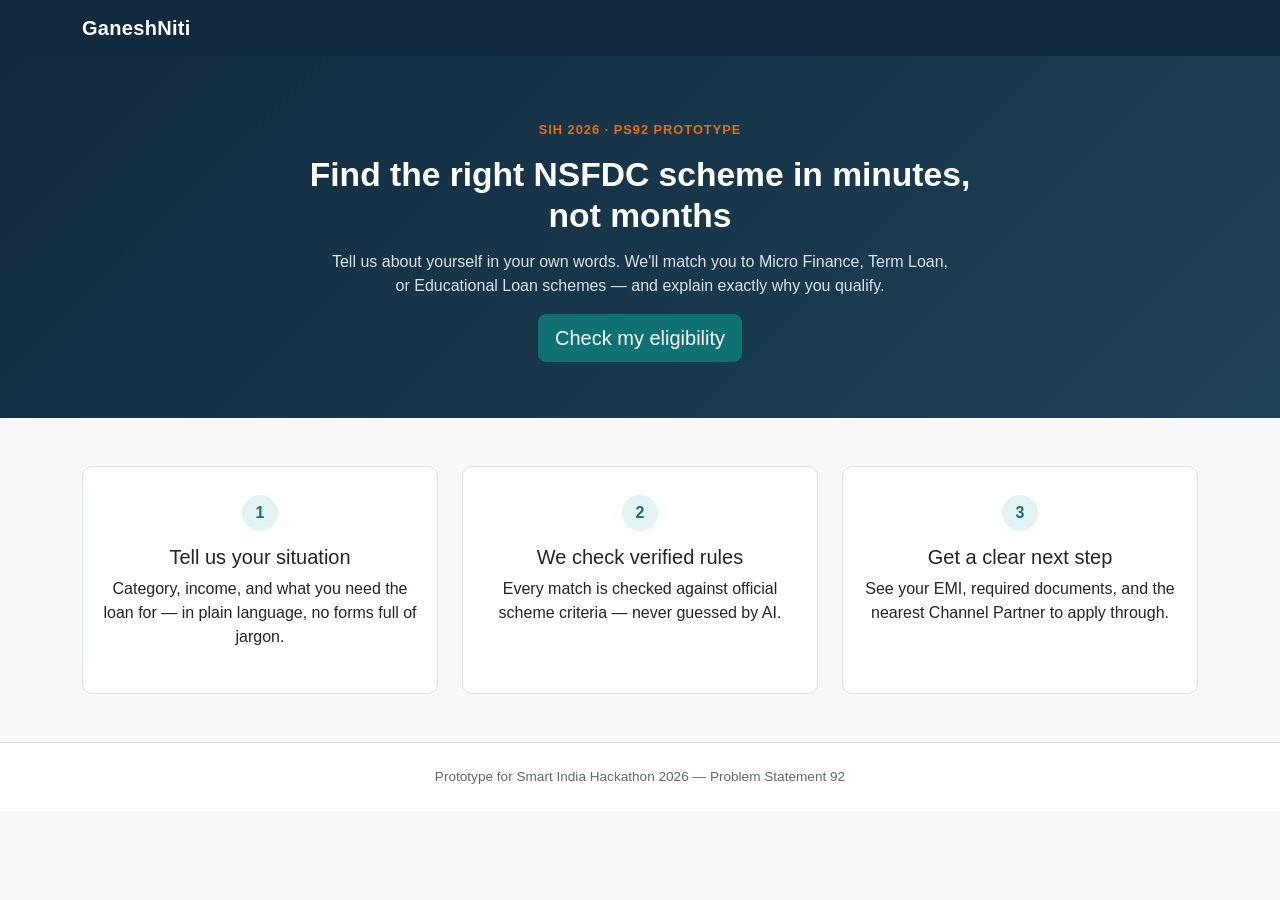
<file: frontend/index.html>
<!DOCTYPE html>
<html lang="en">
<head>
  <meta charset="UTF-8">
  <meta name="viewport" content="width=device-width, initial-scale=1.0">
  <title>GaneshNiti — Find Your NSFDC Scheme</title>
  <link href="https://cdn.jsdelivr.net/npm/bootstrap@5.3.3/dist/css/bootstrap.min.css" rel="stylesheet">
  <link href="css/style.css" rel="stylesheet">
</head>
<body>

  <nav class="navbar navbar-expand-lg app-navbar">
    <div class="container">
      <a class="navbar-brand fw-bold" href="index.html">GaneshNiti</a>
    </div>
  </nav>

  <header class="hero">
    <div class="container text-center">
      <p class="eyebrow">SIH 2026 · PS92 Prototype</p>
      <h1>Find the right NSFDC scheme in minutes, not months</h1>
      <p class="lead-text">Tell us about yourself in your own words. We'll match you to Micro Finance, Term Loan, or Educational Loan schemes — and explain exactly why you qualify.</p>
      <a href="profile.html" class="btn btn-primary btn-lg mt-3">Check my eligibility</a>
    </div>
  </header>

  <section class="container py-5">
    <div class="row g-4 text-center">
      <div class="col-md-4">
        <div class="feature-card">
          <div class="feature-num">1</div>
          <h5>Tell us your situation</h5>
          <p>Category, income, and what you need the loan for — in plain language, no forms full of jargon.</p>
        </div>
      </div>
      <div class="col-md-4">
        <div class="feature-card">
          <div class="feature-num">2</div>
          <h5>We check verified rules</h5>
          <p>Every match is checked against official scheme criteria — never guessed by AI.</p>
        </div>
      </div>
      <div class="col-md-4">
        <div class="feature-card">
          <div class="feature-num">3</div>
          <h5>Get a clear next step</h5>
          <p>See your EMI, required documents, and the nearest Channel Partner to apply through.</p>
        </div>
      </div>
    </div>
  </section>

  <footer class="app-footer text-center py-4">
    <p class="mb-0">Prototype for Smart India Hackathon 2026 — Problem Statement 92</p>
  </footer>

  <script src="https://cdn.jsdelivr.net/npm/bootstrap@5.3.3/dist/js/bootstrap.bundle.min.js"></script>
</body>
</html>
</file>
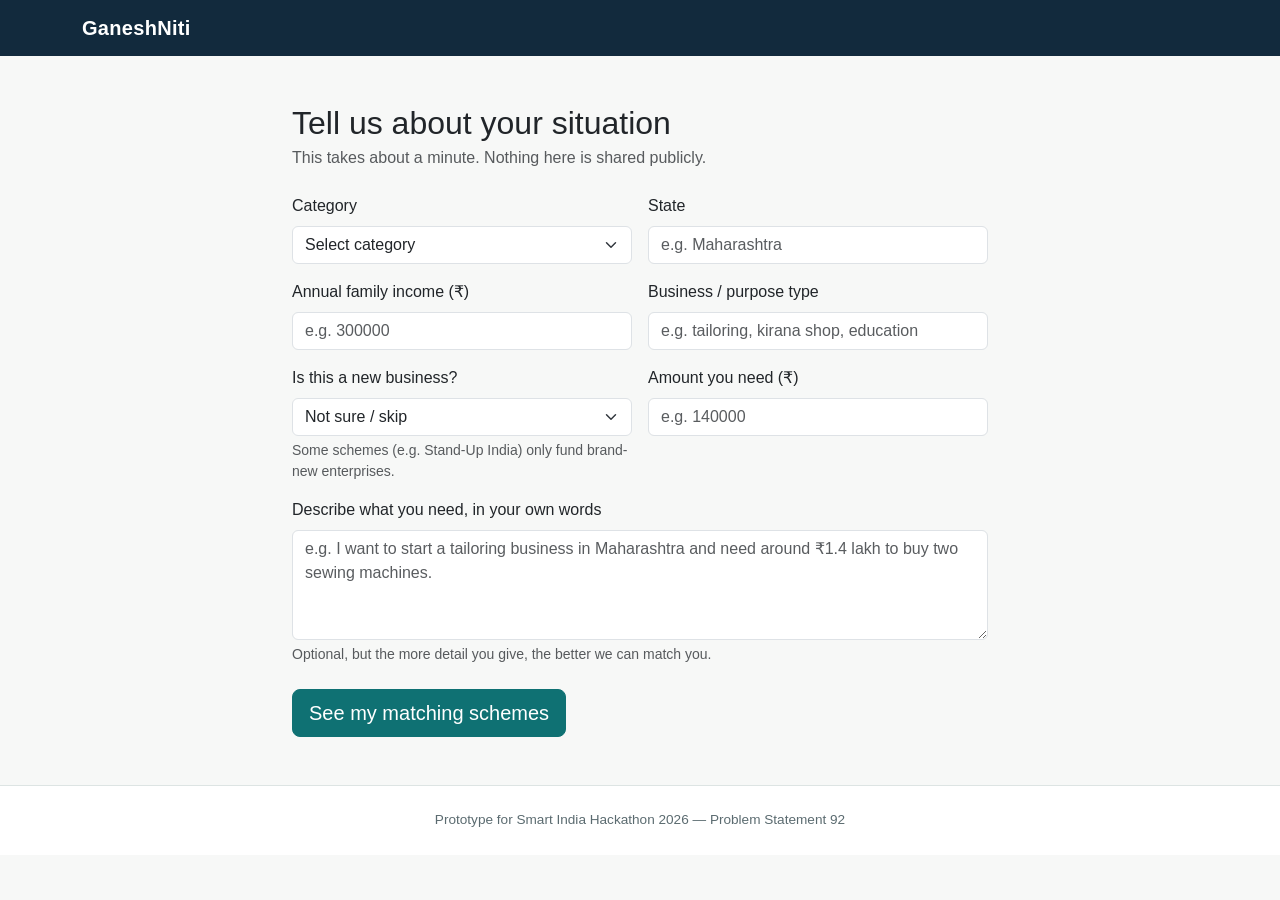
<file: frontend/profile.html>
<!DOCTYPE html>
<html lang="en">
<head>
  <meta charset="UTF-8">
  <meta name="viewport" content="width=device-width, initial-scale=1.0">
  <title>Your Profile — GaneshNiti</title>
  <link href="https://cdn.jsdelivr.net/npm/bootstrap@5.3.3/dist/css/bootstrap.min.css" rel="stylesheet">
  <link href="css/style.css" rel="stylesheet">
</head>
<body>

  <nav class="navbar navbar-expand-lg app-navbar">
    <div class="container">
      <a class="navbar-brand fw-bold" href="index.html">GaneshNiti</a>
    </div>
  </nav>

  <main class="container py-5" style="max-width: 720px;">
    <h2 class="mb-1">Tell us about your situation</h2>
    <p class="text-muted mb-4">This takes about a minute. Nothing here is shared publicly.</p>

    <form id="profile-form">
      <div class="row g-3">
        <div class="col-md-6">
          <label for="category" class="form-label">Category</label>
          <select class="form-select" id="category" required>
            <option value="" selected disabled>Select category</option>
            <option value="SC">SC</option>
            <option value="ST">ST</option>
            <option value="OBC">OBC</option>
            <option value="General">General</option>
            <option value="PwD">Person with Disability</option>
          </select>
        </div>

        <div class="col-md-6">
          <label for="state" class="form-label">State</label>
          <input type="text" class="form-control" id="state" placeholder="e.g. Maharashtra" required>
        </div>

        <div class="col-md-6">
          <label for="income" class="form-label">Annual family income (₹)</label>
          <input type="number" class="form-control" id="income" placeholder="e.g. 300000" min="0" required>
        </div>

        <div class="col-md-6">
          <label for="businessType" class="form-label">Business / purpose type</label>
          <input type="text" class="form-control" id="businessType" placeholder="e.g. tailoring, kirana shop, education" required>
        </div>

        <div class="col-md-6">
          <label for="isNewBusiness" class="form-label">Is this a new business?</label>
          <select class="form-select" id="isNewBusiness">
            <option value="" selected>Not sure / skip</option>
            <option value="true">Yes, starting new</option>
            <option value="false">No, existing business</option>
          </select>
          <div class="form-text">Some schemes (e.g. Stand-Up India) only fund brand-new enterprises.</div>
        </div>

        <div class="col-md-6">
          <label for="amount" class="form-label">Amount you need (₹)</label>
          <input type="number" class="form-control" id="amount" placeholder="e.g. 140000" min="0" required>
        </div>

        <div class="col-12">
          <label for="requirement" class="form-label">Describe what you need, in your own words</label>
          <textarea class="form-control" id="requirement" rows="4"
            placeholder="e.g. I want to start a tailoring business in Maharashtra and need around ₹1.4 lakh to buy two sewing machines."></textarea>
          <div class="form-text">Optional, but the more detail you give, the better we can match you.</div>
        </div>
      </div>

      <button type="submit" class="btn btn-primary btn-lg mt-4">See my matching schemes</button>
    </form>
  </main>

  <footer class="app-footer text-center py-4">
    <p class="mb-0">Prototype for Smart India Hackathon 2026 — Problem Statement 92</p>
  </footer>

  <script src="https://cdn.jsdelivr.net/npm/bootstrap@5.3.3/dist/js/bootstrap.bundle.min.js"></script>
  <script src="js/config.js"></script>
  <script src="js/app.js"></script>
</body>
</html>
</file>
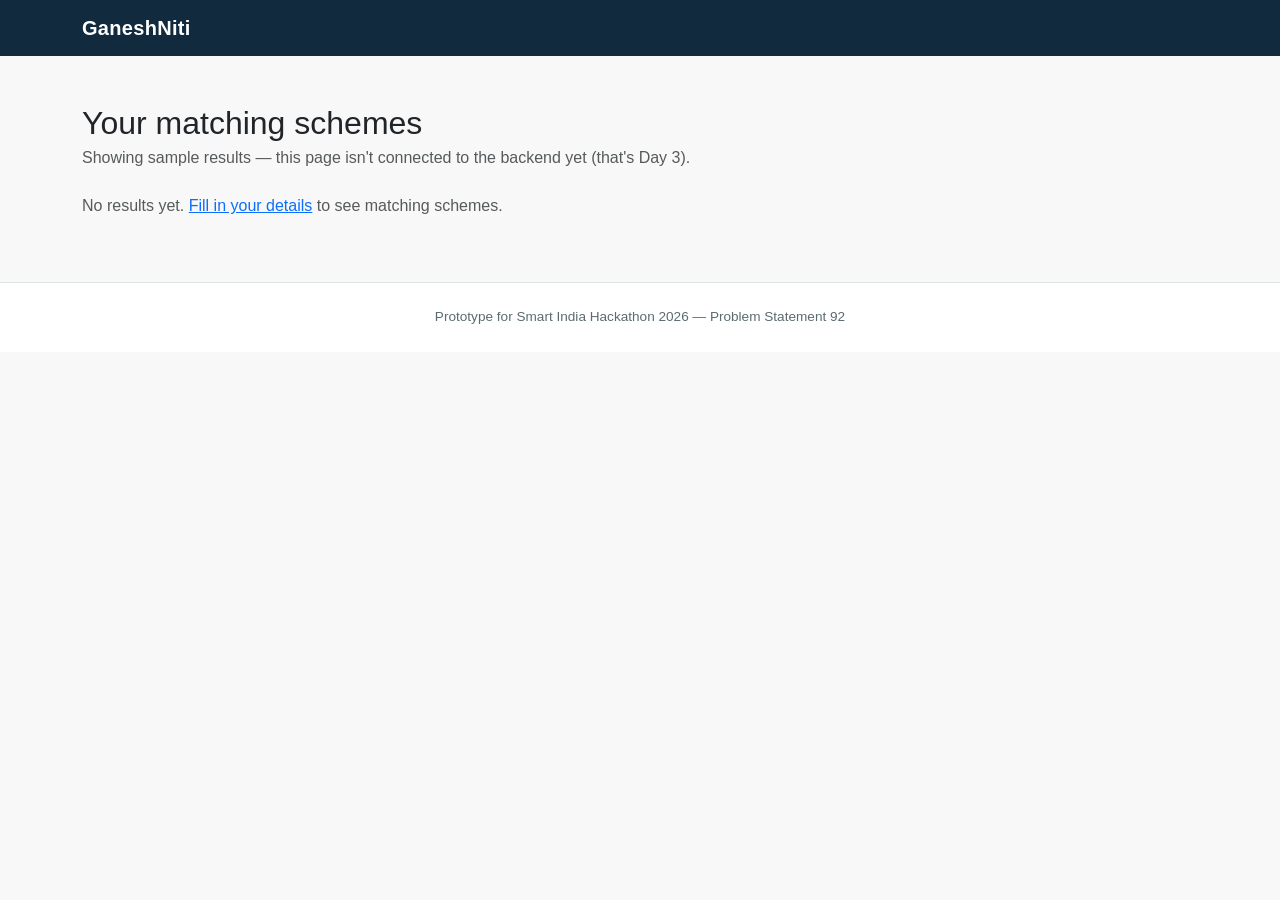
<file: frontend/results.html>
<!DOCTYPE html>
<html lang="en">
<head>
  <meta charset="UTF-8">
  <meta name="viewport" content="width=device-width, initial-scale=1.0">
  <title>Your Matches — GaneshNiti</title>
  <link href="https://cdn.jsdelivr.net/npm/bootstrap@5.3.3/dist/css/bootstrap.min.css" rel="stylesheet">
  <link href="css/style.css" rel="stylesheet">
</head>
<body>

  <nav class="navbar navbar-expand-lg app-navbar">
    <div class="container">
      <a class="navbar-brand fw-bold" href="index.html">GaneshNiti</a>
    </div>
  </nav>

  <main class="container py-5">
    <h2 class="mb-1">Your matching schemes</h2>
    <p class="text-muted mb-4" id="results-subtitle">Showing sample results — this page isn't connected to the backend yet (that's Day 3).</p>

    <div id="loading" class="text-center py-5 d-none">
      <div class="spinner-border text-primary" role="status"></div>
      <p class="mt-3">Checking eligibility against verified schemes…</p>
    </div>

    <div id="results-list" class="row g-4"></div>
  </main>

  <footer class="app-footer text-center py-4">
    <p class="mb-0">Prototype for Smart India Hackathon 2026 — Problem Statement 92</p>
  </footer>

  <script src="https://cdn.jsdelivr.net/npm/bootstrap@5.3.3/dist/js/bootstrap.bundle.min.js"></script>
  <script src="js/config.js"></script>
  <script src="js/app.js"></script>
  <script>
    // Render whatever the backend returned (stored by app.js just before redirecting here).
    let results = null;
    try { results = JSON.parse(sessionStorage.getItem("recommendResults")); } catch (e) {}
    if (results) {
      renderResults(results);
    } else {
      document.getElementById("results-list").innerHTML =
        '<p class="text-muted">No results yet. <a href="profile.html">Fill in your details</a> to see matching schemes.</p>';
    }
  </script>
</body>
</html>
</file>
<file: frontend/css/style.css>
:root {
  --navy: #122A3D;
  --navy-light: #1E4258;
  --teal: #0F7173;
  --teal-light: #E4F3F3;
  --saffron: #E2711D;
  --paper: #F7F8F7;
  --border: #DDE4E3;
  --green: #2E7D4F;
  --green-light: #E5F3EA;
  --amber: #B7791F;
  --amber-light: #FBF0DD;
}

body {
  background: var(--paper);
  font-family: 'Segoe UI', Arial, sans-serif;
}

.app-navbar {
  background: var(--navy);
}
.app-navbar .navbar-brand {
  color: #fff !important;
  letter-spacing: 0.3px;
}

.hero {
  background: linear-gradient(135deg, var(--navy) 0%, var(--navy-light) 100%);
  color: #fff;
  padding: 64px 0 56px;
}
.hero .eyebrow {
  color: var(--saffron);
  font-weight: 700;
  letter-spacing: 1px;
  font-size: 0.8rem;
  text-transform: uppercase;
}
.hero h1 {
  font-size: 2.1rem;
  font-weight: 700;
  max-width: 720px;
  margin: 0 auto 14px;
}
.hero .lead-text {
  color: #D9E4E8;
  max-width: 620px;
  margin: 0 auto;
}

.btn-primary {
  background: var(--teal);
  border-color: var(--teal);
}
.btn-primary:hover {
  background: #0b5c5e;
  border-color: #0b5c5e;
}

.feature-card {
  background: #fff;
  border: 1px solid var(--border);
  border-radius: 10px;
  padding: 28px 20px;
  height: 100%;
}
.feature-num {
  width: 36px;
  height: 36px;
  line-height: 36px;
  border-radius: 50%;
  background: var(--teal-light);
  color: var(--teal);
  font-weight: 700;
  margin: 0 auto 14px;
}

.app-footer {
  background: #fff;
  border-top: 1px solid var(--border);
  color: #5B6B70;
  font-size: 0.85rem;
}

/* Scheme result cards */
.scheme-card {
  background: #fff;
  border: 1px solid var(--border);
  border-radius: 10px;
  padding: 22px;
  height: 100%;
}
.scheme-card h5 {
  margin-bottom: 4px;
}
.badge-eligible {
  background: var(--green-light);
  color: var(--green);
  font-weight: 600;
}
.badge-ineligible {
  background: #FBEAE9;
  color: #B3261E;
  font-weight: 600;
}
.match-score {
  font-size: 1.4rem;
  font-weight: 700;
  color: var(--teal);
}
.scheme-card ul {
  padding-left: 18px;
  font-size: 0.9rem;
}
.simulated-note {
  font-size: 0.75rem;
  color: var(--amber);
  background: var(--amber-light);
  border-radius: 6px;
  padding: 2px 8px;
  display: inline-block;
}
</file>
